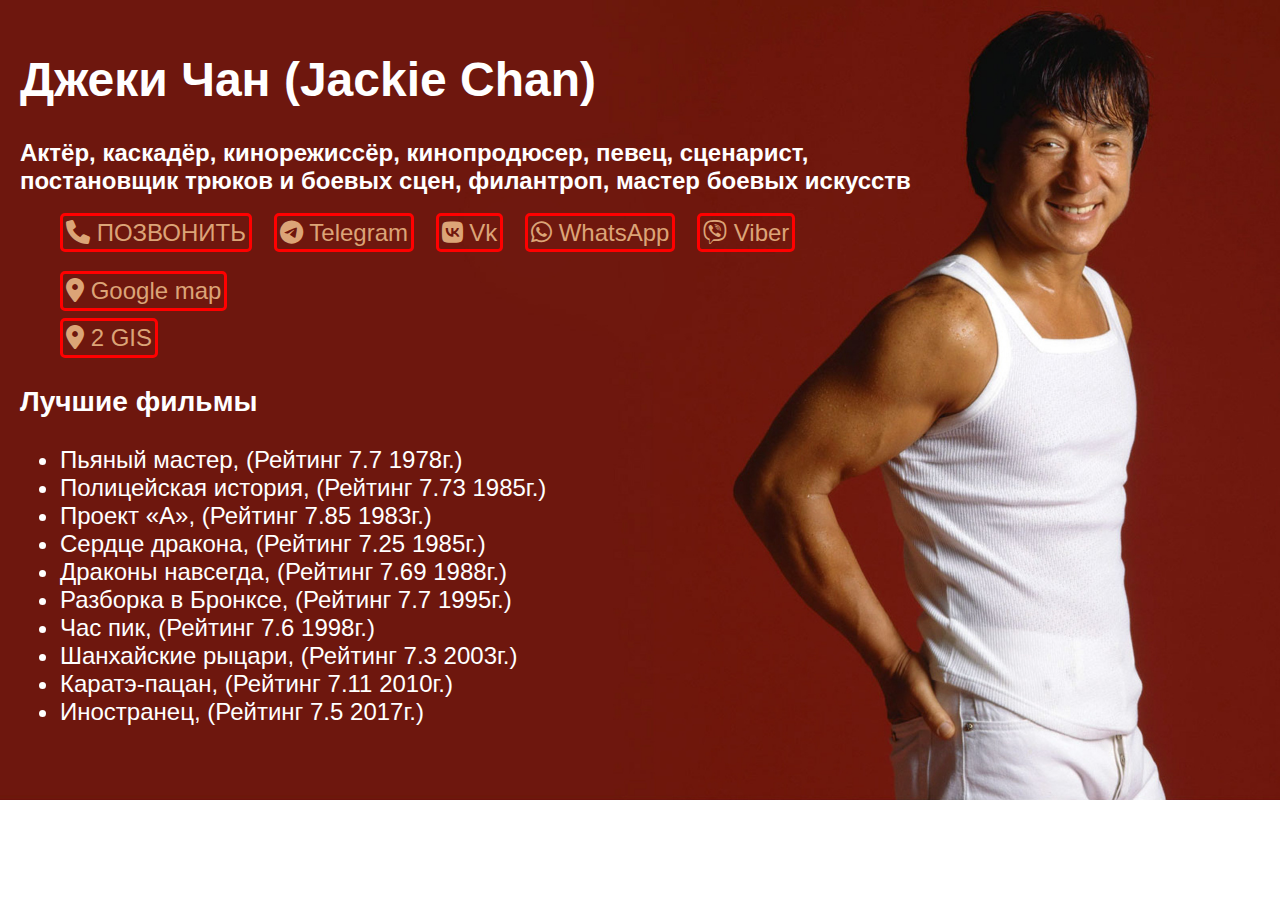
<file: JackieChan/index.html>
<!doctype html>
<html lang="ru">
<head>
    <!-- Yandex.Metrika counter -->
    <script type="text/javascript" >
        (function(m,e,t,r,i,k,a){m[i]=m[i]||function(){(m[i].a=m[i].a||[]).push(arguments)};
            m[i].l=1*new Date();
            for (var j = 0; j < document.scripts.length; j++) {if (document.scripts[j].src === r) { return; }}
            k=e.createElement(t),a=e.getElementsByTagName(t)[0],k.async=1,k.src=r,a.parentNode.insertBefore(k,a)})
        (window, document, "script", "https://mc.yandex.ru/metrika/tag.js", "ym");

        ym(92919997, "init", {
            clickmap:true,
            trackLinks:true,
            accurateTrackBounce:true
        });
    </script>
    <noscript><div><img src="https://mc.yandex.ru/watch/92919997" style="position:absolute; left:-9999px;" alt="" /></div></noscript>
    <!-- /Yandex.Metrika counter -->

    <meta charset="UTF-8">
    <meta name="viewport"
          content="width=device-width, user-scalable=no, initial-scale=1.0, maximum-scale=1.0, minimum-scale=1.0">
    <meta http-equiv="X-UA-Compatible" content="ie=edge">

    <!--краткое описание страницы-->
    <meta name="description" content="Актер, каскадёр, кинорежиссёр, кинопродюсер, певец,
        сценарист, постановщик трюков и боевых сцен, филантроп, мастер боевых искусств">
    <!--ключевые слова страницы не более 20 слов-->
    <meta name="keywords" content="Джеки Чан, Джеки Чен, фильмы джеки чана, лучшие фильмы джеки чана,
    китайский актер, китайский каскадёр, китайский кинорежиссёр,китайский кинопродюсер">
    <!--запрет индексации страницы полностью <meta name="robots" content="none">-->
    <!-- Управление доступом поисковых роботов к странице
    <meta name="robots" content="">
    По умолчанию страница индексируется поисковыми система, то есть этот
     мета тег дополнительно указывать не нужно.-->

    <!--права в гугл-->
    <meta name="google-site-verification" content="ungijPdYeUwb6CP5juPDDqf3pygegpEsnYrlYYvedzI" />
    <!-- Google tag (gtag.js) гугл аналитика подключение -->
    <script async src="https://www.googletagmanager.com/gtag/js?id=UA-261656922-1"></script>
    <script>
        window.dataLayer = window.dataLayer || [];
        function gtag(){dataLayer.push(arguments);}
        gtag('js', new Date());

        gtag('config', 'UA-261656922-1');
    </script>


    <link rel="stylesheet" href="css/awesome/css/all.css">
    <link rel="stylesheet" href="css/style.css">
    <link rel="stylesheet" href="css/media.css">
    <title>Джеки Чан (Jackie Chan)</title>

    <!--https://www.favicon-generator.org/ сайт для генерации иконок, скачиваем папку с иконками и подключаем их-->
    <link rel="apple-touch-icon" sizes="57x57" href="/img/icon/apple-icon-57x57.png">
    <link rel="apple-touch-icon" sizes="60x60" href="/img/icon/apple-icon-60x60.png">
    <link rel="apple-touch-icon" sizes="72x72" href="/img/icon/apple-icon-72x72.png">
    <link rel="apple-touch-icon" sizes="76x76" href="/img/icon/apple-icon-76x76.png">
    <link rel="apple-touch-icon" sizes="114x114" href="/img/icon/apple-icon-114x114.png">
    <link rel="apple-touch-icon" sizes="120x120" href="/img/icon/apple-icon-120x120.png">
    <link rel="apple-touch-icon" sizes="144x144" href="/img/icon/apple-icon-144x144.png">
    <link rel="apple-touch-icon" sizes="152x152" href="/img/icon/apple-icon-152x152.png">
    <link rel="apple-touch-icon" sizes="180x180" href="/img/icon/apple-icon-180x180.png">
    <link rel="icon" type="image/png" sizes="192x192"  href="/img/icon/android-icon-192x192.png">
    <link rel="icon" type="image/png" sizes="32x32" href="/img/icon/favicon-32x32.png">
    <link rel="icon" type="image/png" sizes="96x96" href="/img/icon/favicon-96x96.png">
    <link rel="icon" type="image/png" sizes="16x16" href="/img/icon/favicon-16x16.png">
    <link rel="manifest" href="/img/icon/manifest.json">
    <meta name="msapplication-TileColor" content="#ffffff">
    <meta name="msapplication-TileImage" content="/ms-icon-144x144.png">
    <meta name="theme-color" content="#ffffff">

</head>
<body>
<div class="header">
    <h1>Джеки Чан (Jackie Chan)</h1>
    <h2>Актёр, каскадёр, кинорежиссёр, кинопродюсер, певец,
        сценарист,<br> постановщик трюков и боевых сцен, филантроп, мастер боевых искусств</h2>
</div>
<div class="wrapper">
    <div class="info">
        <div class="contacts">
            <ul>
                <li><a href="#"><i class="fa-solid fa-phone"></i> ПОЗВОНИТЬ</a></li>
                <li><a href="#"><i class="fa-brands fa-telegram"></i> Telegram</a></li>
                <li><a href="#"><i class="fa-brands fa-vk"></i> Vk</a></li>
                <li><a href="#"><i class="fa-brands fa-whatsapp"></i> WhatsApp</a></li>
                <li><a href="#"><i class="fa-brands fa-viber"></i> Viber</a></li>
            </ul>
        </div>
        <div class="address">
            <ul>
                <li><a href="#"><i class="fa-solid fa-location-dot"></i> Google map</a></li>
                <li><a href="#"><i class="fa-solid fa-location-dot"></i> 2 GIS</a></li>
            </ul>
        </div>
    </div>
    <div class="container">
        <h3>Лучшие фильмы</h3>
        <ul>
            <li>Пьяный мастер, (Рейтинг 7.7 1978г.)</li>
            <li>Полицейская история, (Рейтинг 7.73 1985г.)</li>
            <li>Проект «А», (Рейтинг 7.85 1983г.)</li>
            <li>Сердце дракона, (Рейтинг 7.25 1985г.)</li>
            <li>Драконы навсегда, (Рейтинг 7.69 1988г.)</li>
            <li>Разборка в Бронксе, (Рейтинг 7.7 1995г.)</li>
            <li>Час пик, (Рейтинг 7.6 1998г.)</li>
            <li>Шанхайские рыцари, (Рейтинг 7.3 2003г.)</li>
            <li>Каратэ-пацан, (Рейтинг 7.11 2010г.)</li>
            <li>Иностранец, (Рейтинг 7.5 2017г.)</li>
        </ul>
    </div>
</div>
</body>
</html>
</file>
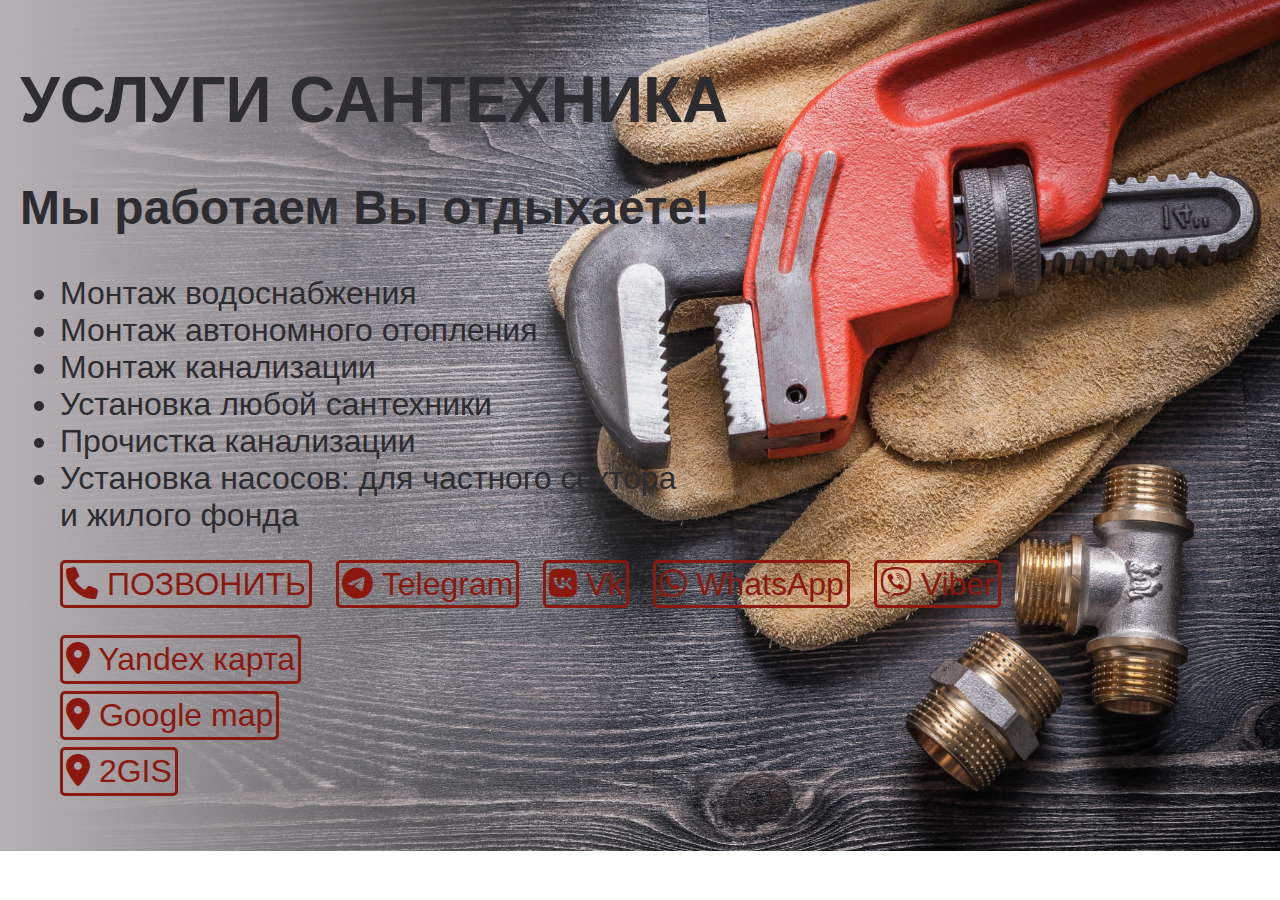
<file: Plumber/index.html>
<!doctype html>
<html lang="ru">
<head>
    <meta charset="UTF-8">
    <meta name="viewport"
          content="width=device-width, user-scalable=no, initial-scale=1.0, maximum-scale=1.0, minimum-scale=1.0">
    <meta http-equiv="X-UA-Compatible" content="ie=edge">
    <link rel="stylesheet" href="css/awesome/css/all.css">
    <link rel="stylesheet" href="css/style.css">
    <link rel="stylesheet" href="css/media.css">
    <title>Слесарь</title>
</head>
<body>
<div class="header">
    <h1>УСЛУГИ САНТЕХНИКА</h1>
    <h2>Мы работаем Вы отдыхаете!</h2>
</div>
<div class="container">
    <ul>
        <li>Монтаж водоснабжения</li>
        <li>Монтаж автономного отопления</li>
        <li>Монтаж канализации</li>
        <li>Установка любой сантехники</li>
        <li>Прочистка канализации</li>
        <li>Установка насосов: для частного сектора <br>и жилого фонда</li>
    </ul>
</div>
<div class="footer">
       <div class="contacts">
        <ul>
            <li><a href="#"><i class="fa-solid fa-phone"></i> ПОЗВОНИТЬ</a></li>
            <li><a href="#"><i class="fa-brands fa-telegram"></i> Telegram</a></li>
            <li><a href="#"><i class="fa-brands fa-vk"></i> Vk</a></li>
            <li><a href="#"><i class="fa-brands fa-whatsapp"></i> WhatsApp</a></li>
            <li><a href="#"><i class="fa-brands fa-viber"></i> Viber</a></li>
        </ul>
    </div>
    <div class="address">
        <ul>
            <li><a href="https://yandex.ru/maps/-/CCUSAIfewB"><i class="fa-solid fa-location-dot"></i> Yandex карта</a></li>
            <li><a href="https://goo.gl/maps/o8FdpqWW1b3TWqfk9"><i class="fa-solid fa-location-dot"></i> Google map</a></li>
            <li><a href="https://go.2gis.com/bd780"><i class="fa-solid fa-location-dot"></i> 2GIS</a></li>
        </ul>
    </div>
</div>
</body>
</html>
</file>
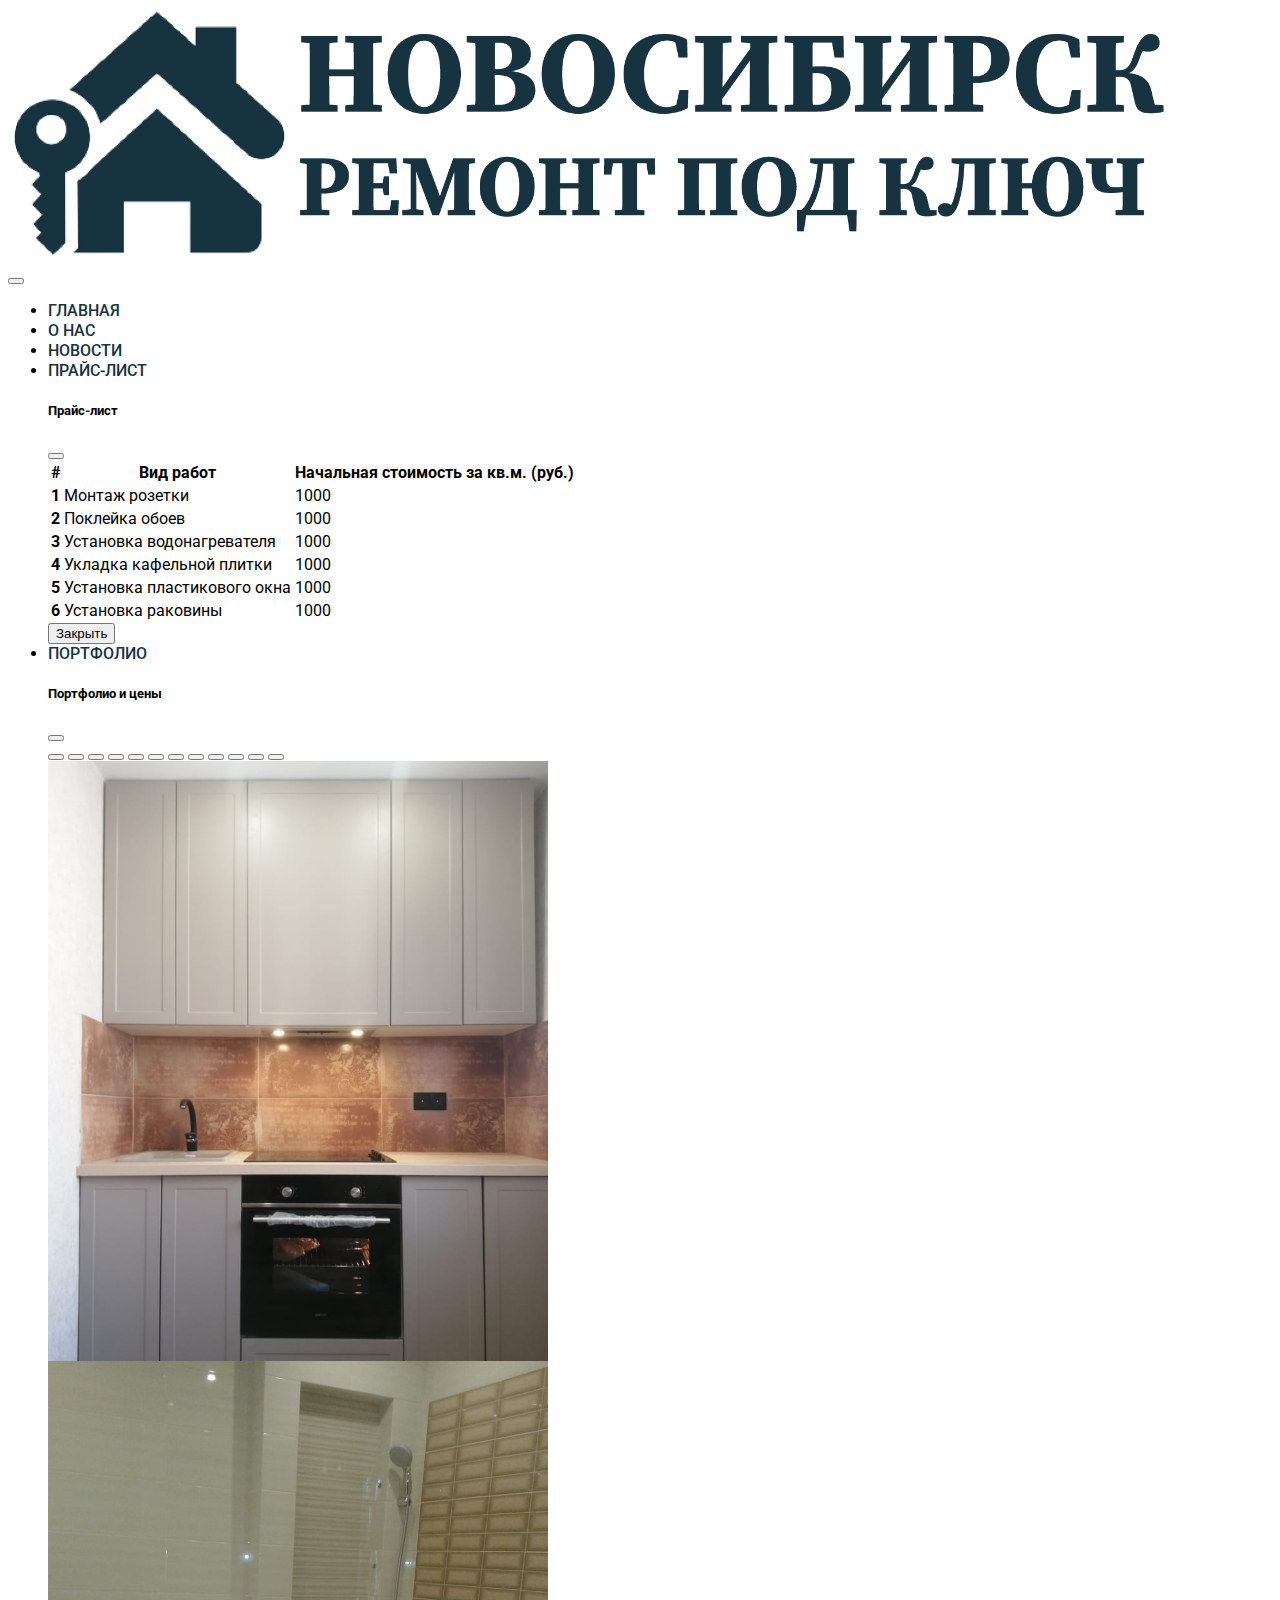
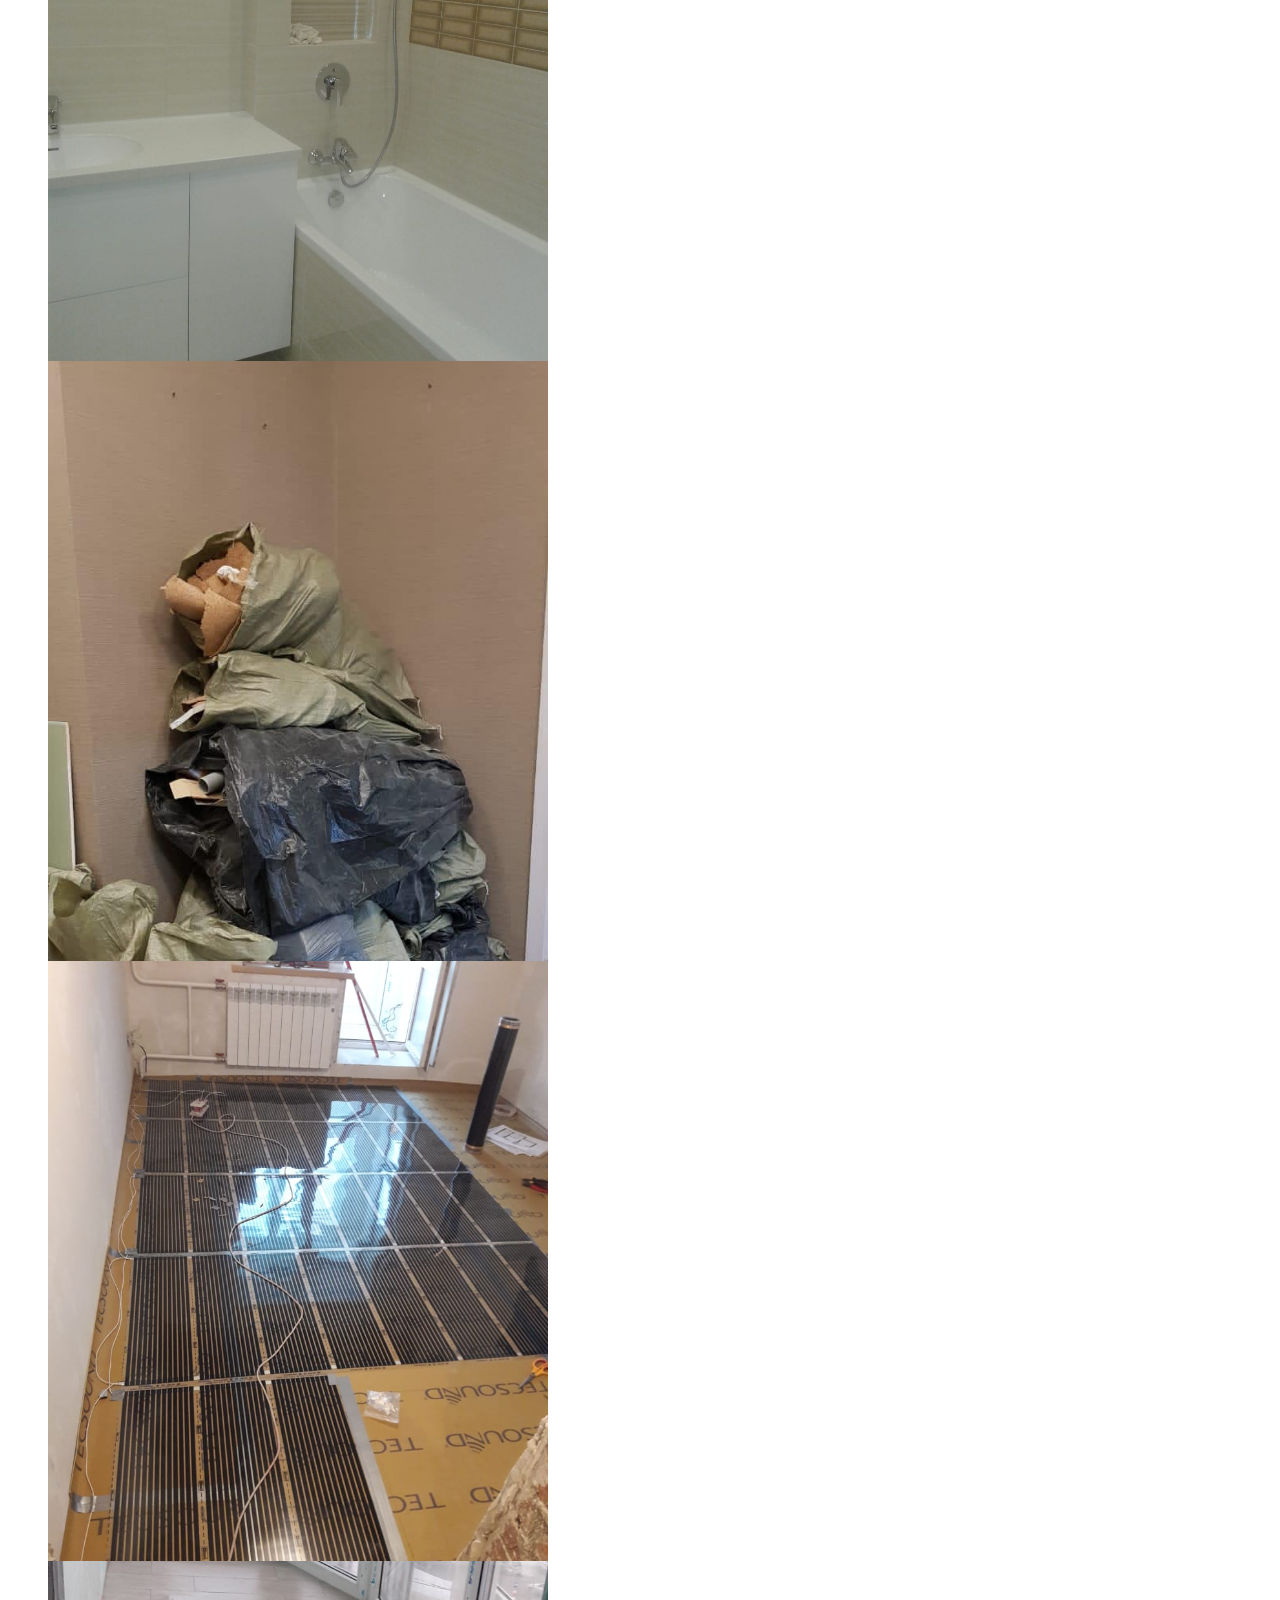
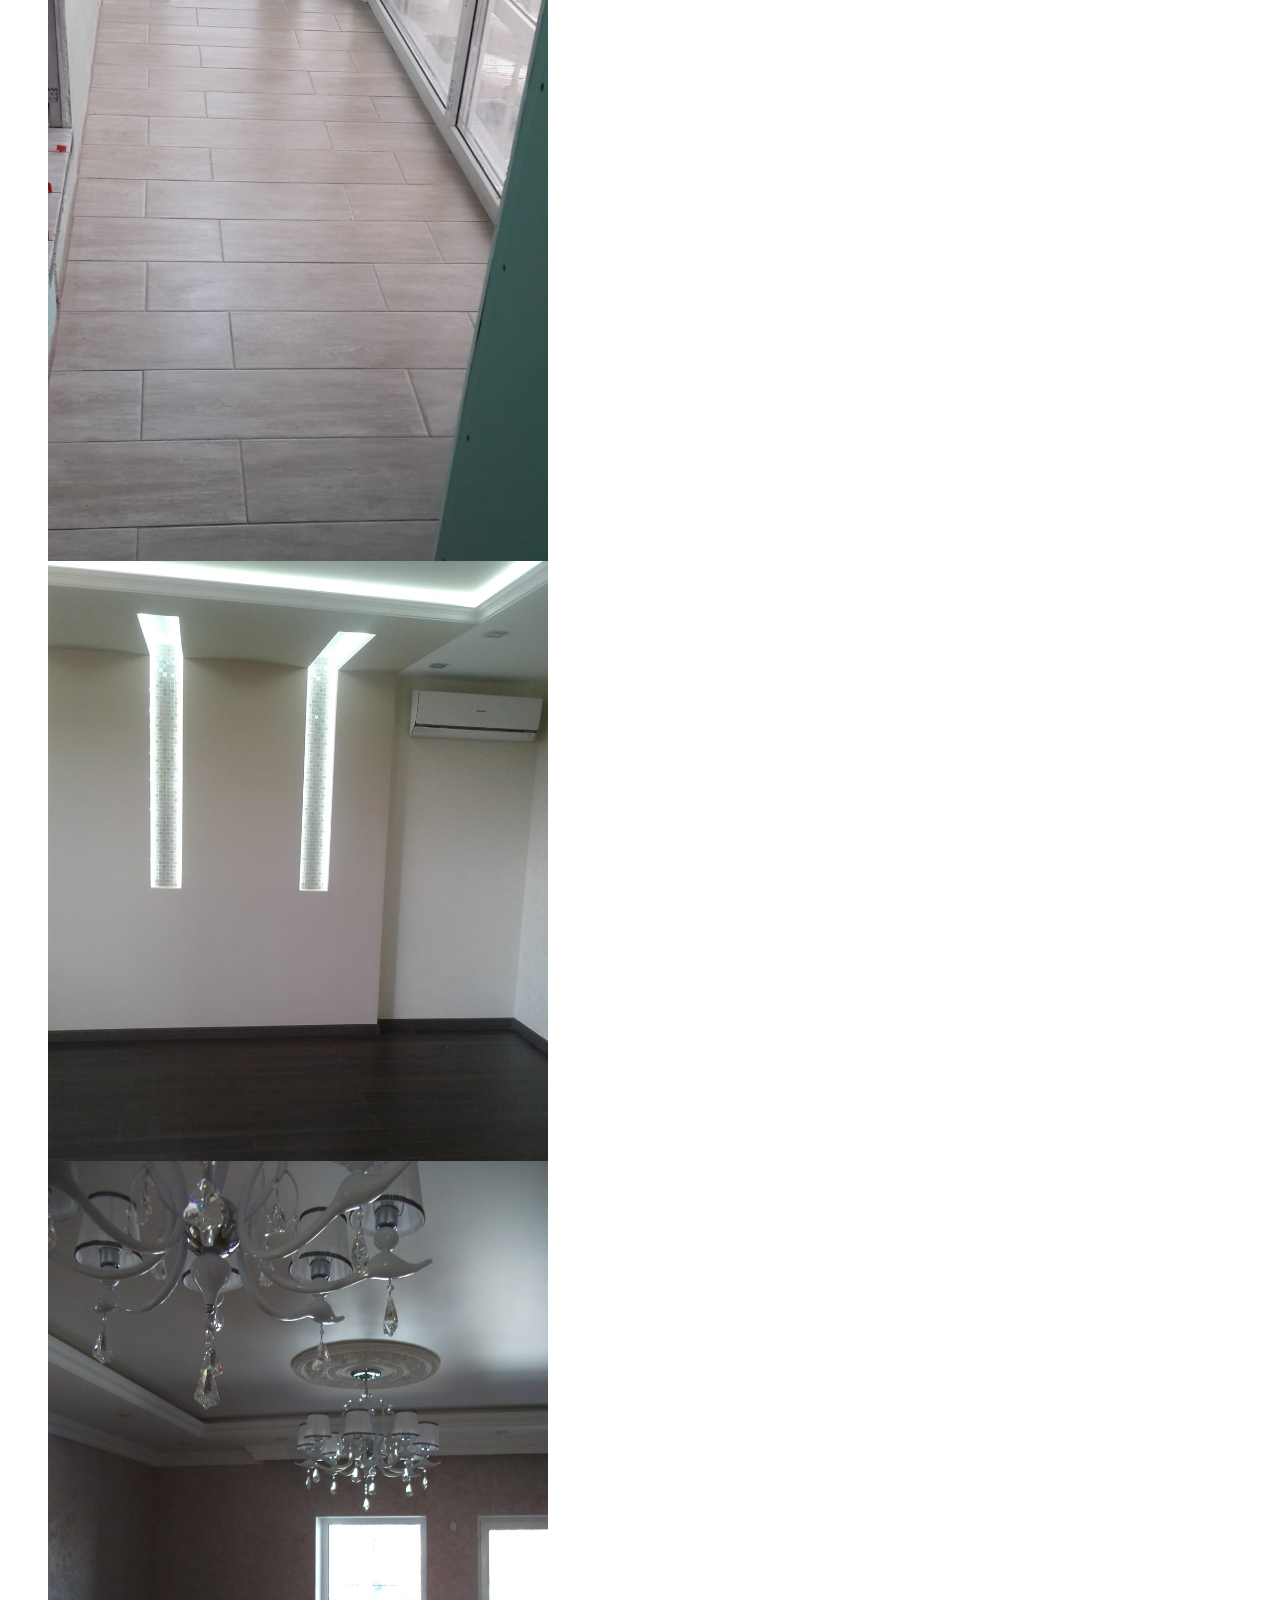
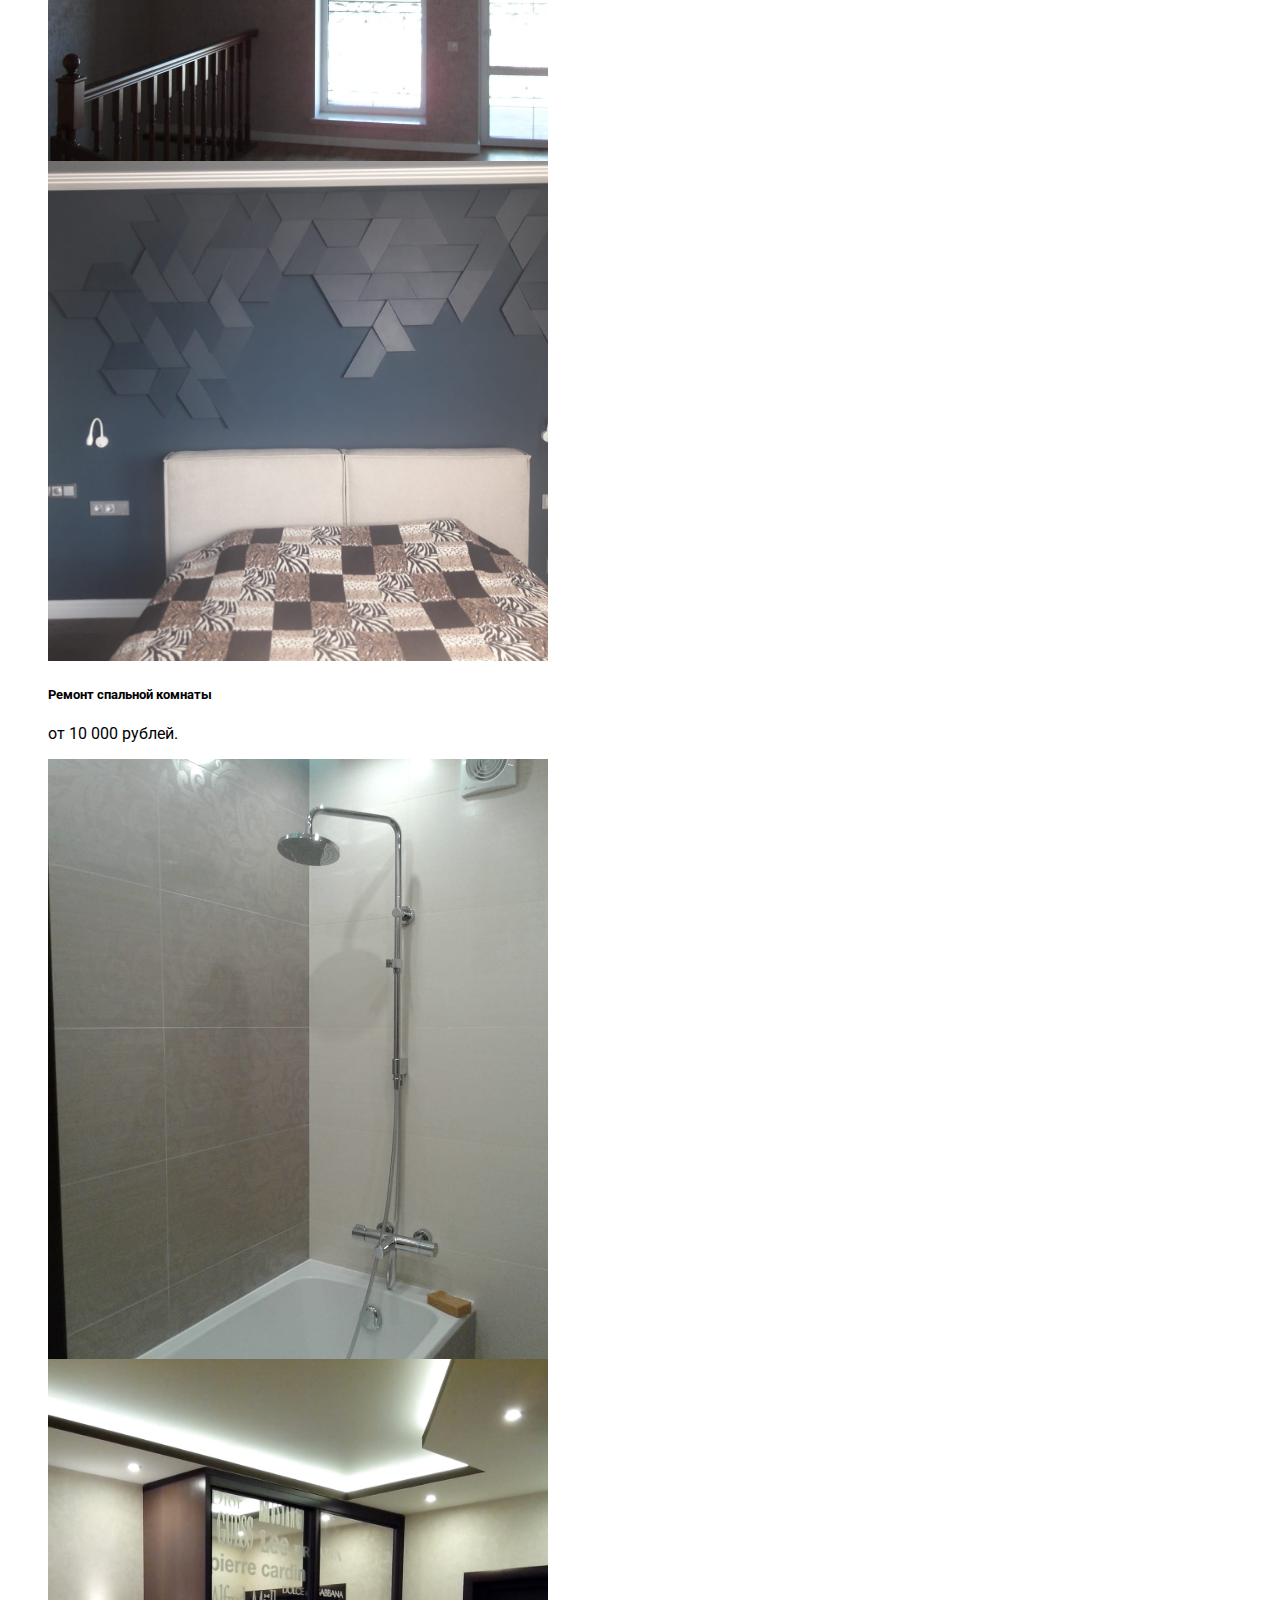
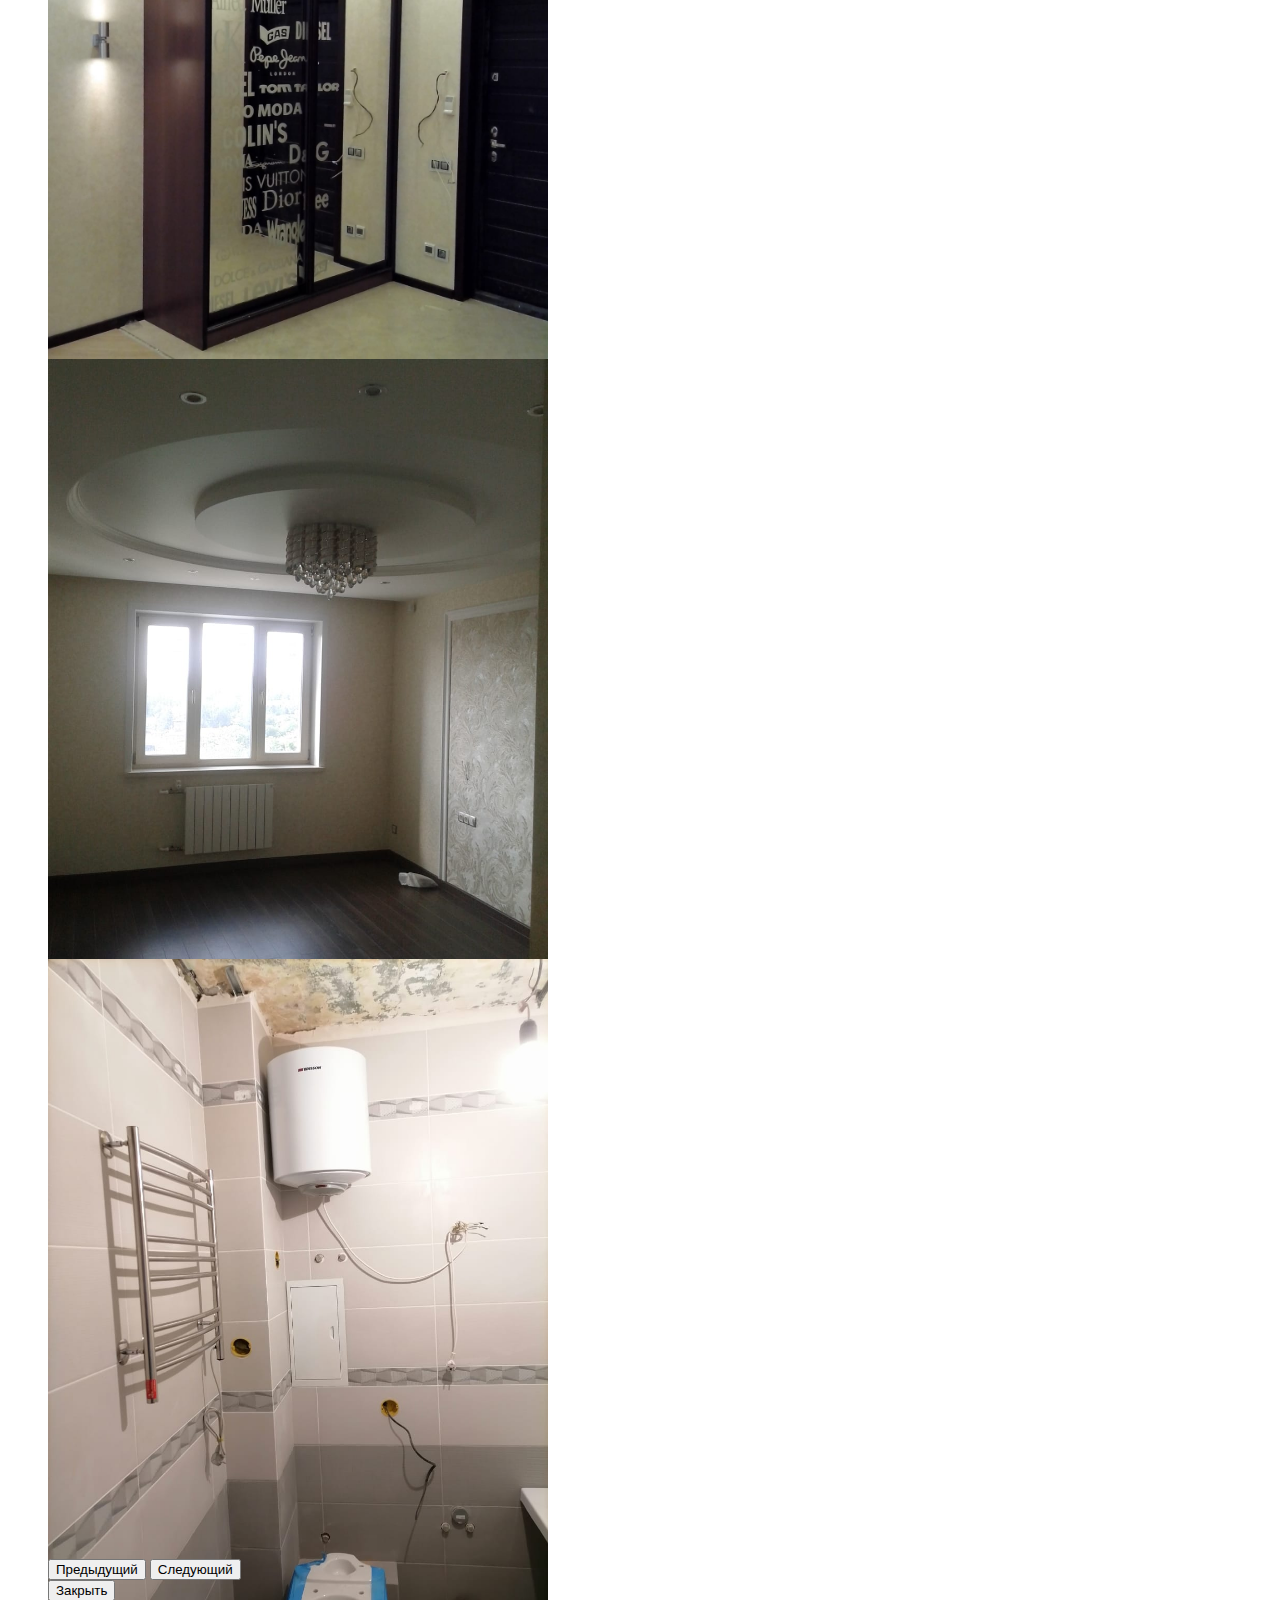
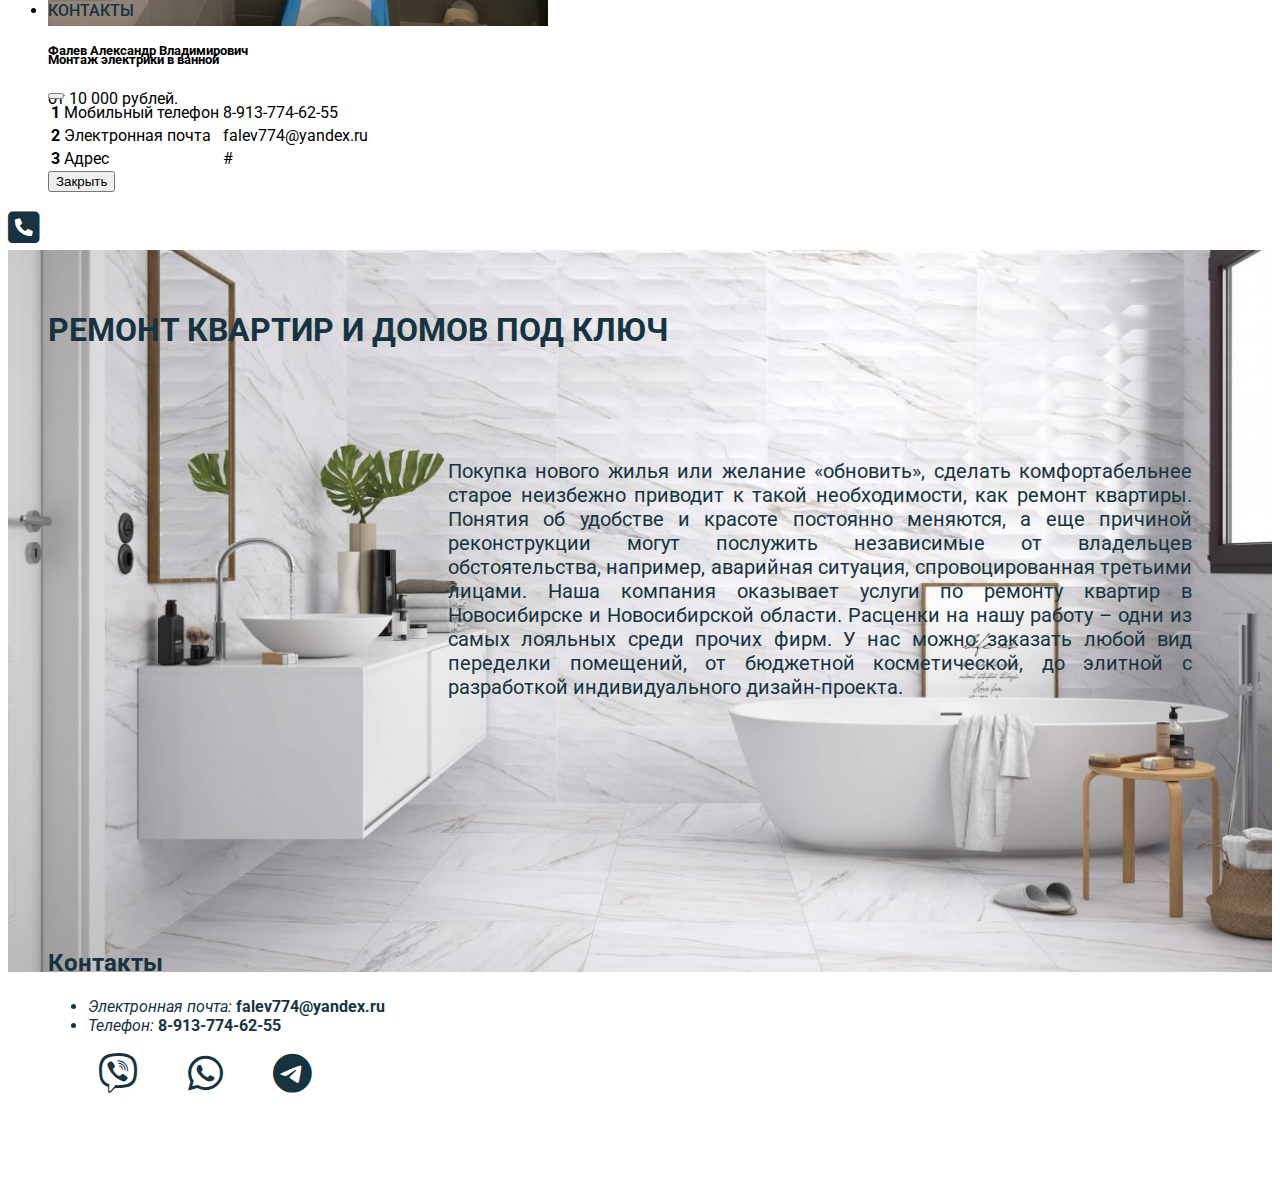
<file: Remont/index.html>
<!doctype html>
<html lang="ru">

<head>
    <!-- Обязательные метатеги -->
    <meta charset="utf-8">
    <meta name="viewport" content="width=device-width, initial-scale=1">

    <!-- Bootstrap CSS -->
    <link href="https://cdn.jsdelivr.net/npm/bootstrap@5.1.3/dist/css/bootstrap.min.css" rel="stylesheet" integrity="sha384-1BmE4kWBq78iYhFldvKuhfTAU6auU8tT94WrHftjDbrCEXSU1oBoqyl2QvZ6jIW3" crossorigin="anonymous">
    <link rel="preconnect" href="https://fonts.googleapis.com">
    <link rel="preconnect" href="https://fonts.gstatic.com" crossorigin>
    <link href="https://fonts.googleapis.com/css2?family=Cuprum:ital,wght@0,400;1,700&family=Roboto:wght@300;400;500;700&display=swap" rel="stylesheet">
    <link rel="stylesheet" href="css/awesome/css/all.css">
    <link rel="stylesheet" href="css/style.css">
    <link rel="stylesheet" href="css/media.css">

    <title>Remont</title>
</head>

<body>
    <nav class="navbar navbar-expand-lg navbar-light bg-light">
        <div class="container-fluid">
            <a class="navbar-brand" href="index.html"><img src="img/Logo.gif" alt="Logo"></a>

            <button class="navbar-toggler" type="button" data-bs-toggle="collapse" data-bs-target="#navbarSupportedContent" aria-controls="navbarSupportedContent" aria-expanded="false" aria-label="Toggle navigation">
                <span class="navbar-toggler-icon"></span>
            </button>
            <div class="collapse navbar-collapse" id="navbarSupportedContent">
                <ul class="navbar-nav me-auto mb-2 mb-lg-0 top-menu">
                    <li class="nav-item">
                        <a class="nav-link" href="index.html">Главная</a>
                    </li>
                    <li class="nav-item">
                        <a class="nav-link" href="#">О нас</a>
                    </li>
                    <li class="nav-item">
                        <a class="nav-link" href="#">Новости</a>
                    </li>


                    <li class="nav-item">
                        <a class="nav-link" href="#" data-bs-toggle="modal" data-bs-target="#modal-price">
                            Прайс-лист</a>
                    </li>
                    <div class="modal fade" id="modal-price" tabindex="-1" aria-labelledby="exampleModalLabel" aria-hidden="true">
                        <div class="modal-dialog">
                            <div class="modal-content">
                                <div class="modal-header bg-secondary text-white ">
                                    <h5 class="modal-title" id="exampleModalLabel">Прайс-лист</h5>
                                    <button type="button" class="btn-close" data-bs-dismiss="modal" aria-label="Close"></button>
                                </div>
                                <div class="modal-body">
                                    <table class="table">
                                        <thead>
                                            <tr>
                                                <th scope="col">#</th>
                                                <th scope="col">Вид работ</th>
                                                <th scope="col">Начальная стоимость за кв.м. (руб.)</th>
                                                
                                            </tr>
                                        </thead>
                                        <tbody>
                                            <tr>
                                                <th scope="row">1</th>
                                                <td>Монтаж розетки</td>
                                                <td>1000</td>
                                                
                                            </tr>
                                            <tr>
                                                <th scope="row">2</th>
                                                <td>Поклейка обоев</td>
                                                <td>1000</td>
                                                
                                            </tr>
                                            <tr>
                                                <th scope="row">3</th>
                                                <td>Установка водонагревателя</td>
                                                <td>1000</td>
                                            </tr>
                                            <tr>
                                                <th scope="row">4</th>
                                                <td>Укладка кафельной плитки</td>
                                                <td>1000</td>
                                            </tr>
                                            <tr>
                                                <th scope="row">5</th>
                                                <td>Установка пластикового окна</td>
                                                <td>1000</td>
                                            </tr>
                                            <tr>
                                                <th scope="row">6</th>
                                                <td>Установка раковины</td>
                                                <td>1000</td>
                                            </tr>
                                        </tbody>
                                    </table>
                                </div>
                                <div class="modal-footer">
                                    <button type="button" class="btn btn-secondary" data-bs-dismiss="modal">Закрыть</button>
                                </div>
                            </div>
                        </div>
                    </div>


                    <li class="nav-item">
                        <a class="nav-link" href="#" data-bs-toggle="modal" data-bs-target="#modal-portfolio">
                            Портфолио</a>
                    </li>

                    <div class="modal fade" id="modal-portfolio" tabindex="-1" aria-labelledby="exampleModalLabel" aria-hidden="true">
                        <div class="modal-dialog modal-lg">
                            <div class="modal-content">
                                <div class="modal-header bg-secondary text-white">
                                    <h5 class="modal-title" id="exampleModalLabel">Портфолио и цены</h5>
                                    <button type="button" class="btn-close" data-bs-dismiss="modal" aria-label="Close"></button>
                                </div>
                                <div class="modal-body">

                                    <div class="container-fluid my-carousel">
                                        <div id="carouselExampleDark" class="carousel carousel-dark slide carousel-fade" data-bs-ride="carousel">
                                            <div class="carousel-indicators">
                                                <button type="button" data-bs-target="#carouselExampleDark" data-bs-slide-to="0" class="active" aria-current="true" aria-label="Slide 1"></button>
                                                <button type="button" data-bs-target="#carouselExampleDark" data-bs-slide-to="1" aria-label="Slide 2"></button>
                                                <button type="button" data-bs-target="#carouselExampleDark" data-bs-slide-to="2" aria-label="Slide 3"></button>
                                                <button type="button" data-bs-target="#carouselExampleDark" data-bs-slide-to="3" aria-label="Slide 4"></button>
                                                <button type="button" data-bs-target="#carouselExampleDark" data-bs-slide-to="4" aria-label="Slide 5"></button>
                                                <button type="button" data-bs-target="#carouselExampleDark" data-bs-slide-to="5" aria-label="Slide 6"></button>
                                                <button type="button" data-bs-target="#carouselExampleDark" data-bs-slide-to="6" aria-label="Slide 7"></button>
                                                <button type="button" data-bs-target="#carouselExampleDark" data-bs-slide-to="7" aria-label="Slide 8"></button>
                                                <button type="button" data-bs-target="#carouselExampleDark" data-bs-slide-to="8" aria-label="Slide 9"></button>
                                                <button type="button" data-bs-target="#carouselExampleDark" data-bs-slide-to="9" aria-label="Slide 10"></button>
                                                <button type="button" data-bs-target="#carouselExampleDark" data-bs-slide-to="10" aria-label="Slide 11"></button>
                                                <button type="button" data-bs-target="#carouselExampleDark" data-bs-slide-to="11" aria-label="Slide 12"></button>
                                            </div>
                                            <div class="carousel-inner">
                                                <div class="carousel-item active" data-bs-interval="10000">
                                                    <img src="img/products/%D0%9C%D0%BE%D0%BD%D1%82%D0%B0%D0%B6%20%D0%BA%D1%83%D1%85%D0%BE%D0%BD%D0%BD%D0%BE%D0%B3%D0%BE%20%D0%B3%D0%B0%D1%80%D0%BD%D0%B8%D1%82%D1%83%D1%80%D0%B0.jpg" class="d-block w-100" alt="Монтаж кухонного гарнитура">
                                                    <div class="carousel-caption">
                                                        <h5>Монтаж кухонного гарнитура</h5>
                                                        <p>от 10 000 рублей.</p>
                                                    </div>
                                                </div>
                                                <div class="carousel-item" data-bs-interval="10000">
                                                    <img src="img/products/%D0%A0%D0%B5%D0%BC%D0%BE%D0%BD%D1%82%20%D0%B2%D0%B0%D0%BD%D0%BD%D0%BE%D0%B9%20%D0%BA%D0%BE%D0%BC%D0%BD%D0%B0%D1%82%D1%8B.jpg" class="d-block w-100" alt="Ремонт ванной комнаты">
                                                    <div class="carousel-caption">
                                                        <h5>Ремонт ванной комнаты</h5>
                                                        <p>от 10 000 рублей</p>
                                                    </div>
                                                </div>
                                                <div class="carousel-item" data-bs-interval="10000">
                                                    <img src="img/products/%D0%92%D1%8B%D0%B2%D0%BE%D0%B7%20%D1%81%D1%82%D1%80%D0%BE%D0%B8%D1%82%D0%B5%D0%BB%D1%8C%D0%BD%D0%BE%D0%B3%D0%BE%20%D0%BC%D1%83%D1%81%D0%BE%D1%80%D0%B0.jpeg" class="d-block w-100" alt="Вывоз строительного мусора">
                                                    <div class="carousel-caption">
                                                        <h5>Вывоз строительного мусора</h5>
                                                        <p>от 10 000 рублей.</p>
                                                    </div>
                                                </div>
                                                <div class="carousel-item" data-bs-interval="10000">
                                                    <img src="img/products/%D0%AD%D0%BB%D0%B5%D0%BA%D1%82%D1%80%D0%B8%D1%87%D0%B5%D1%81%D0%BA%D0%B8%D0%B9%20%D1%82%D0%B5%D0%BF%D0%BB%D1%8B%D0%B9%20%D0%BF%D0%BE%D0%BB.jpg" class="d-block w-100" alt="Электрический теплый пол">
                                                    <div class="carousel-caption">
                                                        <h5>Монтаж электрического теплого пола</h5>
                                                        <p>от 10 000 рублей.</p>
                                                    </div>
                                                </div>
                                                <div class="carousel-item" data-bs-interval="10000">
                                                    <img src="img/products/%D0%9A%D0%BB%D0%B0%D0%B4%D0%BA%D0%B0%20%D0%BF%D0%BB%D0%B8%D1%82%D0%BA%D0%B8%20%D0%BB%D0%BE%D0%B4%D0%B6%D0%B8%D1%8F.jpg" class="d-block w-100" alt="Кладка плитки лоджия">
                                                    <div class="carousel-caption">
                                                        <h5>Кладка плитки лоджия</h5>
                                                        <p>от 10 000 рублей.</p>
                                                    </div>
                                                </div>
                                                <div class="carousel-item" data-bs-interval="10000">
                                                    <img src="img/products/%D0%9C%D0%BE%D0%BD%D1%82%D0%B0%D0%B6%20%D0%BF%D0%BE%D0%B4%D1%81%D0%B2%D0%B5%D1%82%D0%BA%D0%B8.jpg" class="d-block w-100" alt="Монтаж подсветки">
                                                    <div class="carousel-caption">
                                                        <h5>Монтаж подсветки</h5>
                                                        <p>от 10 000 рублей.</p>
                                                    </div>
                                                </div>
                                                <div class="carousel-item" data-bs-interval="10000">
                                                    <img src="img/products/%D0%A0%D0%B5%D0%BC%D0%BE%D0%BD%D1%82%20%D0%B7%D0%B0%D0%B3%D0%BE%D1%80%D0%BE%D0%B4%D0%BD%D0%BE%D0%B3%D0%BE%20%D0%B4%D0%BE%D0%BC%D0%B0.jpg" class="d-block w-100" alt="Ремонт загородного дома">
                                                    <div class="carousel-caption">
                                                        <h5>Ремонт загородного дома</h5>
                                                        <p>от 10 000 рублей.</p>
                                                    </div>
                                                </div>
                                                <div class="carousel-item" data-bs-interval="10000">
                                                    <img src="img/products/%D0%A0%D0%B5%D0%BC%D0%BE%D0%BD%D1%82%20%D1%81%D0%BF%D0%B0%D0%BB%D1%8C%D0%BD%D0%BE%D0%B9.jpg" class="d-block w-100" alt="Ремонт спальной комнаты">
                                                    <div class="carousel-caption">
                                                        <h5>Ремонт спальной комнаты</h5>
                                                        <p>от 10 000 рублей.</p>
                                                    </div>
                                                </div>
                                                <div class="carousel-item" data-bs-interval="10000">
                                                    <img src="img/products/%D0%A0%D0%B5%D0%BC%D0%BE%D0%BD%D1%82%20%D0%B2%D0%B0%D0%BD%D0%BD%D0%BE%D0%B9%20%D0%BA%D0%BE%D0%BC%D0%BD%D0%B0%D1%82%D1%8B2.jpg" class="d-block w-100" alt="Монтаж сантехники">
                                                    <div class="carousel-caption">
                                                        <h5>Монтаж сантехники</h5>
                                                        <p>от 10 000 рублей.</p>
                                                    </div>
                                                </div>
                                                <div class="carousel-item" data-bs-interval="10000">
                                                    <img src="img/products/%D0%A0%D0%B5%D0%BC%D0%BE%D0%BD%D1%82%20%D0%BF%D1%80%D0%B8%D1%85%D0%BE%D0%B6%D0%B5%D0%B9.jpg" class="d-block w-100" alt="Монтаж сантехники">
                                                    <div class="carousel-caption">
                                                        <h5>Ремонт прихожей</h5>
                                                        <p>от 10 000 рублей.</p>
                                                    </div>
                                                </div>
                                                <div class="carousel-item" data-bs-interval="10000">
                                                    <img src="img/products/%D0%9C%D0%BE%D0%BD%D1%82%D0%B0%D0%B6%20%D0%BD%D0%B0%D0%B2%D0%B5%D1%81%D0%BD%D0%BE%D0%B3%D0%BE%20%D0%BF%D0%BE%D1%82%D0%BE%D0%BB%D0%BA%D0%B0.jpg" class="d-block w-100" alt="Монтаж навесного потолка">
                                                    <div class="carousel-caption">
                                                        <h5>Монтаж навесного потолка</h5>
                                                        <p>от 10 000 рублей.</p>
                                                    </div>
                                                </div>
                                                <div class="carousel-item" data-bs-interval="10000">
                                                    <img src="img/products/%D0%9C%D0%BE%D0%BD%D1%82%D0%B0%D0%B6%20%D1%8D%D0%BB%D0%B5%D0%BA%D1%82%D1%80%D0%B8%D0%BA%D0%B8%20%D0%B2%20%D0%B2%D0%B0%D0%BD%D0%BD%D0%BE%D0%B9.jpg" class="d-block w-100" alt="Монтаж электрики в ванной">
                                                    <div class="carousel-caption">
                                                        <h5>Монтаж электрики в ванной</h5>
                                                        <p>от 10 000 рублей.</p>
                                                    </div>
                                                </div>
                                            </div>
                                            <button class="carousel-control-prev" type="button" data-bs-target="#carouselExampleDark" data-bs-slide="prev">
                                                <span class="carousel-control-prev-icon" aria-hidden="true"></span>
                                                <span class="visually-hidden">Предыдущий</span>
                                            </button>
                                            <button class="carousel-control-next" type="button" data-bs-target="#carouselExampleDark" data-bs-slide="next">
                                                <span class="carousel-control-next-icon" aria-hidden="true"></span>
                                                <span class="visually-hidden">Следующий</span>
                                            </button>
                                        </div>
                                    </div>

                                </div>
                                <div class="modal-footer">
                                    <button type="button" class="btn btn-secondary" data-bs-dismiss="modal">Закрыть</button>
                                </div>
                            </div>
                        </div>
                    </div>

                    <li class="nav-item">
                        <a class="nav-link" href="#" data-bs-toggle="modal" data-bs-target="#modal-contact">
                            Контакты</a>
                    </li>
                    <div class="modal fade" id="modal-contact" tabindex="-1" aria-labelledby="exampleModalLabel" aria-hidden="true">
                        <div class="modal-dialog">
                            <div class="modal-content">
                                <div class="modal-header bg-secondary text-white ">
                                    <h5 class="modal-title" id="exampleModalLabel">Фалев Александр Владимирович</h5>
                                    <button type="button" class="btn-close" data-bs-dismiss="modal" aria-label="Close"></button>
                                </div>
                                <div class="modal-body">
                                    <table class="table">
                                        <tbody>
                                            <tr>
                                                <th scope="row">1</th>
                                                <td>Мобильный телефон</td>
                                                <td>8-913-774-62-55</td>
                                            </tr>
                                            <tr>
                                                <th scope="row">2</th>
                                                <td>Электронная почта</td>
                                                <td>falev774@yandex.ru</td>
                                            </tr>
                                            <tr>
                                                <th scope="row">3</th>
                                                <td>Адрес</td>
                                                <td>#</td>
                                            </tr>
                                        </tbody>
                                    </table>
                                </div>
                                <div class="modal-footer">
                                    <button type="button" class="btn btn-secondary" data-bs-dismiss="modal">Закрыть</button>
                                </div>
                            </div>
                        </div>
                    </div>
                </ul>

            </div>
            <a class="phone" href="tel:+79137746255"><i class="fa-solid fa-square-phone"></i></a>
        </div>
    </nav>



    <div class="container">
        <div class="row">
            <div class="col-md-5">
                <h1>РЕМОНТ КВАРТИР И ДОМОВ ПОД КЛЮЧ</h1>
            </div>
        </div>
        <div class="row">
            <div class="col">
                <p>Покупка нового жилья или желание «обновить», сделать комфортабельнее старое неизбежно приводит к такой необходимости, как ремонт квартиры. Понятия об удобстве и красоте постоянно меняются, а еще причиной реконструкции могут послужить независимые от владельцев обстоятельства, например, аварийная ситуация, спровоцированная третьими лицами. Наша компания оказывает услуги по ремонту квартир в Новосибирске и Новосибирской области. Расценки на нашу работу – одни из самых лояльных среди прочих фирм. У нас можно заказать любой вид переделки помещений, от бюджетной косметической, до элитной с разработкой индивидуального дизайн-проекта.</p>
            </div>
        </div>
        <div class="row">
            <div class="col-auto me-auto">
                <div class="info">
                    <h2>Контакты</h2>
                    <ul>
                        <li><span class="question">Электронная почта: </span><span class="answer">falev774@yandex.ru</span></li>
                        <li><span class="question">Телефон: </span><span class="answer"><a href="tel:+79137746255">8-913-774-62-55</a></span></li>
                    </ul>
                </div>
                <div class="messengers">
                    <ul>
                        <li><a href="https://viber.click/79137746255"><i class="fa-brands fa-viber"></i></a></li>
                        <li><a href=" https://api.whatsapp.com/send?phone=79137746255"><i class="fa-brands fa-whatsapp"></i></a></li>
                        <li><a href="https://tlgg.ru/@Zolnika"><i class="fa-brands fa-telegram"></i></a></li>
                    </ul>
                </div>
            </div>
        </div>
    </div>









    <script src="https://cdn.jsdelivr.net/npm/bootstrap@5.1.3/dist/js/bootstrap.bundle.min.js" integrity="sha384-ka7Sk0Gln4gmtz2MlQnikT1wXgYsOg+OMhuP+IlRH9sENBO0LRn5q+8nbTov4+1p" crossorigin="anonymous"></script>
</body>

</html>
</file>
<file: JackieChan/css/style.css>
html {
    background: url("../img/JackieChan.jpeg") no-repeat;
    background-size: cover;
    margin: 0px;
    font-size: 1.5em;
}

body {
    margin: 0px;
    //background-color: #6F180F;
    font-family: 'Roboto', sans-serif;
    color: white;
    padding: 20px;
}

h2 {
    font-size: 1em;
}

.info a {
    text-decoration: none;
    color: #DCA477;
}

.info ul li a:hover {
    font-weight: bold;
}

.info .address ul li {
    width: max-content;
    list-style-type: none;
    margin-bottom: 7px;
    border: 3px solid red;
    border-radius: 5px;
    padding: 3px;
}

.info .contacts ul li {
    list-style-type: none;
    display: inline;
    margin-right: 15px;
    border: 3px solid red;
    border-radius: 5px;
    padding: 3px;
}
</file>
<file: JackieChan/css/media.css>
@media all and (max-width: 800px) {
    html {
        font-size: 0.9em;
        margin: 0px;
    }

    body {
        margin: 0px;
        padding-right: 0px;
        background-image: none;
        background-color: #6F180F;
        font-family: 'Roboto', sans-serif;
        color: white;
    }

    h1 {
        margin: 0px;
    }

    h2 {
        font-size: 1.2em;
    }

    ul {
        padding: 0px;
    }

    .wrapper {
        background: url("../img/JackieChanMob.jpg") no-repeat;
        background-size: cover;
    }

    .info .contacts ul li {
        border: 3px solid red;
        display: block;
        margin-bottom: 15px;
        width: max-content;
    }

    .info .address ul li {
        border: 3px solid red;
        display: block;
        margin-bottom: 15px;
    }

    .container {
        color: #DCA477;
    }


}
</file>
<file: Plumber/css/style.css>
html {
    margin: 0px;
    font-size: 2em;
}

body {
    margin: 0px;
    background: url("../img/plumber.jpg") no-repeat;
    background-size: 100%;
    font-family: 'Roboto', sans-serif;
    color: #2d2c31;
    padding: 20px;
}

.footer a {
    text-decoration: none;
    color: #8b190f;
}

.footer ul li a:hover {
    font-weight: bold;
}

.footer .address ul li {
    width: max-content;
    list-style-type: none;
    margin-bottom: 7px;
    border: 3px solid #8b190f;
    border-radius: 5px;
    padding: 3px;
}

.footer .contacts ul li {
    list-style-type: none;
    display: inline;
    margin-right: 15px;
    border: 3px solid #8b190f;
    border-radius: 5px;
    padding: 3px;
}


/*.navbar-brand {
    width: 200px;
    height: auto;
}

img {
    max-width: 100%;
    height: auto;
}


section {
    padding: 50px 0;
}

a {
    color: #17333f;
    text-decoration: none;
}

a:hover {
    color: #555;
}

.phone {
    font-size: 36px;
}





.navbar-light .navbar-nav .nav-link {
    color: #17333f;
    font-weight: 500;
    text-transform: uppercase;
}

.navbar-nav .dropdown-menu {
    right: 0;
    left: auto;
}

.top-menu li a::after {
    content: '';
    display: block;
    width: 100%;
    background-color: #17333f;
    height: 1px;
    transition: all .3s;
    transform: scale(0);
}

.top-menu li a:hover::after {
    transform: scale(1);
}




.container {
    max-width: 100%;
    margin: 0px;
    padding: 40px;
    color: #17333f;
    background-color:darkgray;
    background: url(../img/%D1%84%D0%BE%D0%BD.jpg)no-repeat;
    background-size: 100%;
}

.col{
    font-size: 20px;
    text-align: justify;
    margin: 110px 40px 250px 400px;
}





.question {
    font-style: italic;
}

.answer {
    font-weight: bold;
}

a {
    color: #17333f;
}

.messengers {

    margin: 0px;
    padding: 0px;
}

.messengers ul,
.messengers ol {
    list-style: none;
}

.messengers > ul {
    display: flex;
}

.messengers > ul li a {
    display: block;
    margin: 0px;
    padding: 0px 40px 15px 10px;
    font-size: 40px;
}







.my-carousel {
    padding: 0;
}

.my-carousel .carousel-item {
    margin-left:0px;
    max-height: 600px;
    max-width: 500px;
}*/
</file>
<file: Plumber/css/media.css>
@media all and (max-width: 800px) {
    html {
        font-size: 1.1em;
    }

    body {
        margin: 0px;
        background: url("../img/plumberMob.jpg") no-repeat;
        background-size: 100%;
        font-family: 'Roboto', sans-serif;
        color: #2d2c31;
    }

    .footer .contacts ul li {
        border: 3px solid #8b190f;
        display: block;
        margin-bottom: 15px;
        width: max-content;
    }

    .footer .address ul li {
        border: 3px solid #8b190f;
        display: block;
        margin-bottom: 15px;
    }


}
</file>
<file: Remont/css/style.css>
html {
    font-size: 15px;
}

body {
    background-color: #fff;
    font-family: 'Roboto', sans-serif;
    font-size: 16px;
    font-weight: 400;
    color: #000;
    min-width: 320px;
}

.navbar-brand {
    width: 200px;
    height: auto;
}

img {
    max-width: 100%;
    height: auto;
}


section {
    padding: 50px 0;
}

a {
    color: #17333f;
    text-decoration: none;
}

a:hover {
    color: #555;
}

.phone {
    font-size: 36px;
}



/*Header*/

.navbar-light .navbar-nav .nav-link {
    color: #17333f;
    font-weight: 500;
    text-transform: uppercase;
}

.navbar-nav .dropdown-menu {
    right: 0;
    left: auto;
}

.top-menu li a::after {
    content: '';
    display: block;
    width: 100%;
    background-color: #17333f;
    height: 1px;
    transition: all .3s;
    transform: scale(0);
}

.top-menu li a:hover::after {
    transform: scale(1);
}


/*Header*/

/*main*/
.container {
    max-width: 100%;
    margin: 0px;
    padding: 40px;
    color: #17333f;
    background-color:darkgray;
    background: url(../img/%D1%84%D0%BE%D0%BD.jpg)no-repeat;
    background-size: 100%;
}

.col{
    font-size: 20px;
    text-align: justify;
    margin: 110px 40px 250px 400px;
}


/*main*/

/*footer*/
.question {
    font-style: italic;
}

.answer {
    font-weight: bold;
}

a {
    color: #17333f;
}

.messengers {

    margin: 0px;
    padding: 0px;
}

.messengers ul,
.messengers ol {
    list-style: none;
}

.messengers > ul {
    display: flex;
}

.messengers > ul li a {
    display: block;
    margin: 0px;
    padding: 0px 40px 15px 10px;
    font-size: 40px;
}



/*footer*/

/*Carousel*/

.my-carousel {
    padding: 0;
}

.my-carousel .carousel-item {
    margin-left:0px;
    max-height: 600px;
    max-width: 500px;
}


/*Carousel*/
</file>
<file: Remont/css/media.css>
@media all and (max-width:800px) {
    html {
        font-size: 15px;
    }

    body {
        background-color: #fff;
        font-family: 'Roboto', sans-serif;
        font-size: 16px;
        font-weight: 400;
        color: #000;
        min-width: 320px;
    }

    .navbar-brand {
        width: 200px;
        height: auto;
    }

    img {
        max-width: 100%;
        height: auto;
    }

    section {
        padding: 50px 0;
    }

    a {
        #111;
    }

    a:hover {
        #555;
    }

    /*Header*/

    .navbar-light .navbar-nav .nav-link {
        color: #111;
        font-weight: 500;
        text-transform: uppercase;
    }

    .navbar-nav .dropdown-menu {
        right: 0;
        left: auto;
    }

    .top-menu li a::after {
        content: '';
        display: block;
        width: 100%;
        background-color: #111;
        height: 1px;
        transition: all .3s;
        transform: scale(0);
    }

    .top-menu li a:hover::after {
        transform: scale(1);
    }


    /*Header*/

    /*main*/
    .container {

        color: #17333f;
        background-color: #fff;
        background: url(../img/plitka.jpg)no-repeat;
        background-size: 100%;
        padding: 20px;
    }

    .col {
        font-size: 15px;
        margin: 10px;
        /*main*/


        /*footer*/
        .question {
            font-style: italic;
        }

        .answer {
            font-weight: bold;
        }

        a {
            color: #17333f;
        }

        .messengers {
            margin: 0px;
            padding: 0px;
        }

        .messengers ul,
        .messengers ol {
            list-style: none;
        }

        .messengers > ul {
            display: flex;
        }

        .messengers > ul li a {
            display: block;
            margin: 0px;
            padding: 0px 40px 15px 10px;
            font-size: 40px;
        }


        /*footer*/
        /*Carousel*/

        .my-carousel {
            padding: 0;
        }

        .my-carousel .carousel-item {
            margin-left: 0px;
            /*Carousel*/

            .my-carousel {
                padding: 0;
            }

            .my-carousel .carousel-item{
                margin:0px;
                max-height:none;
                max-width: none;
            }

            .carousel-caption{
                
            }
            /*Carousel*/
        }









    }
</file>
